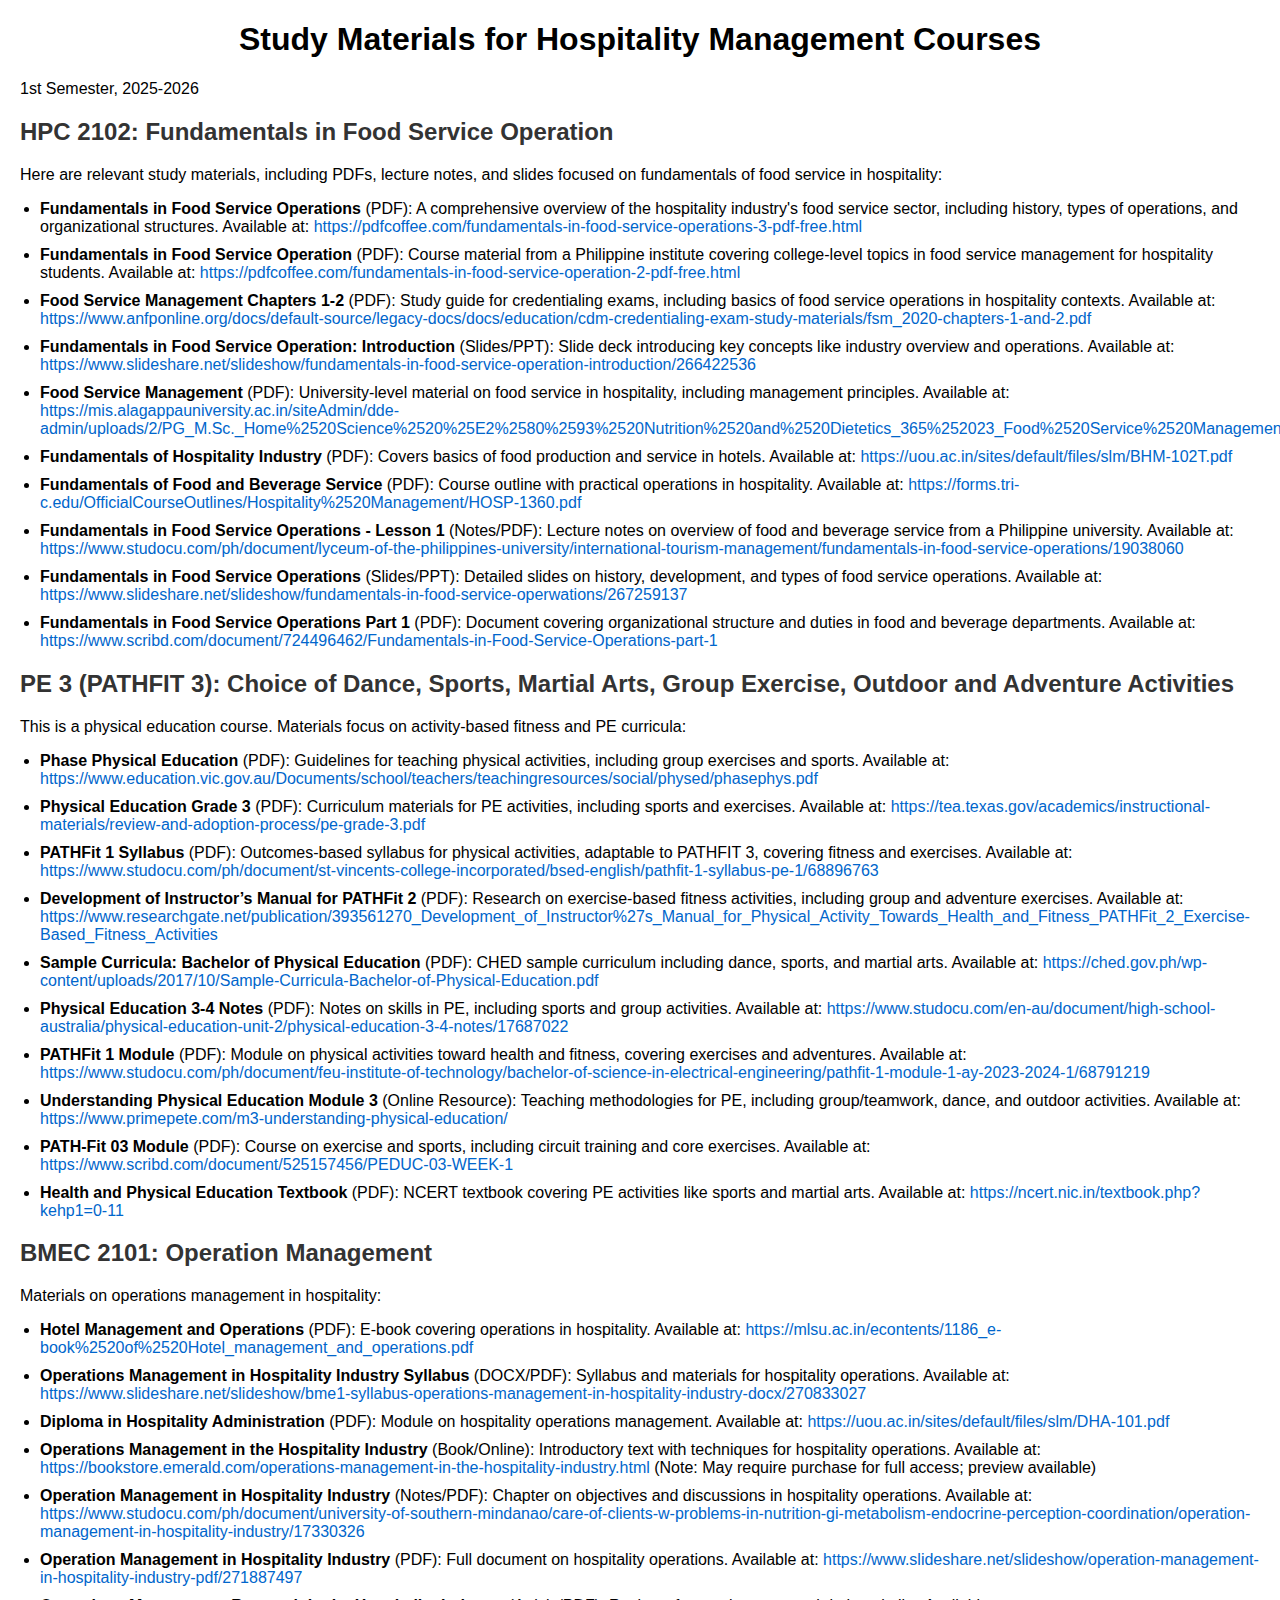
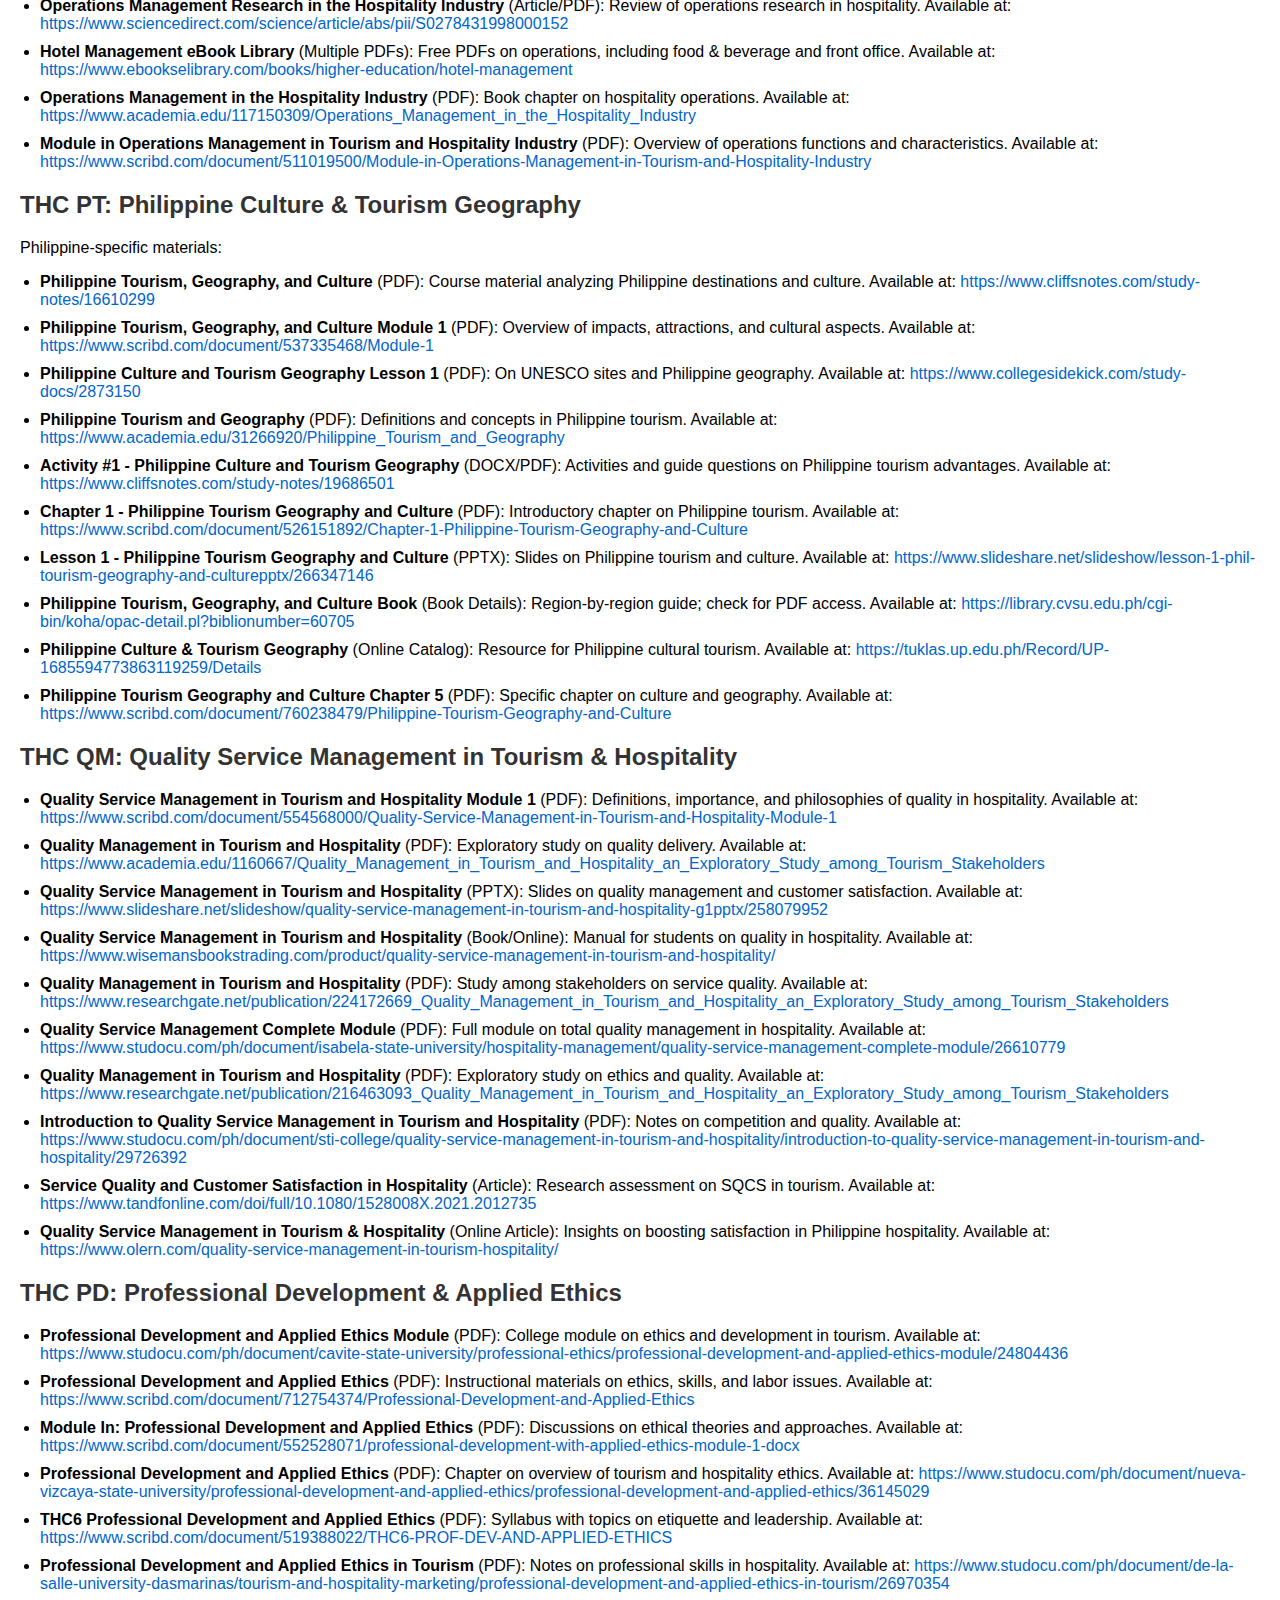
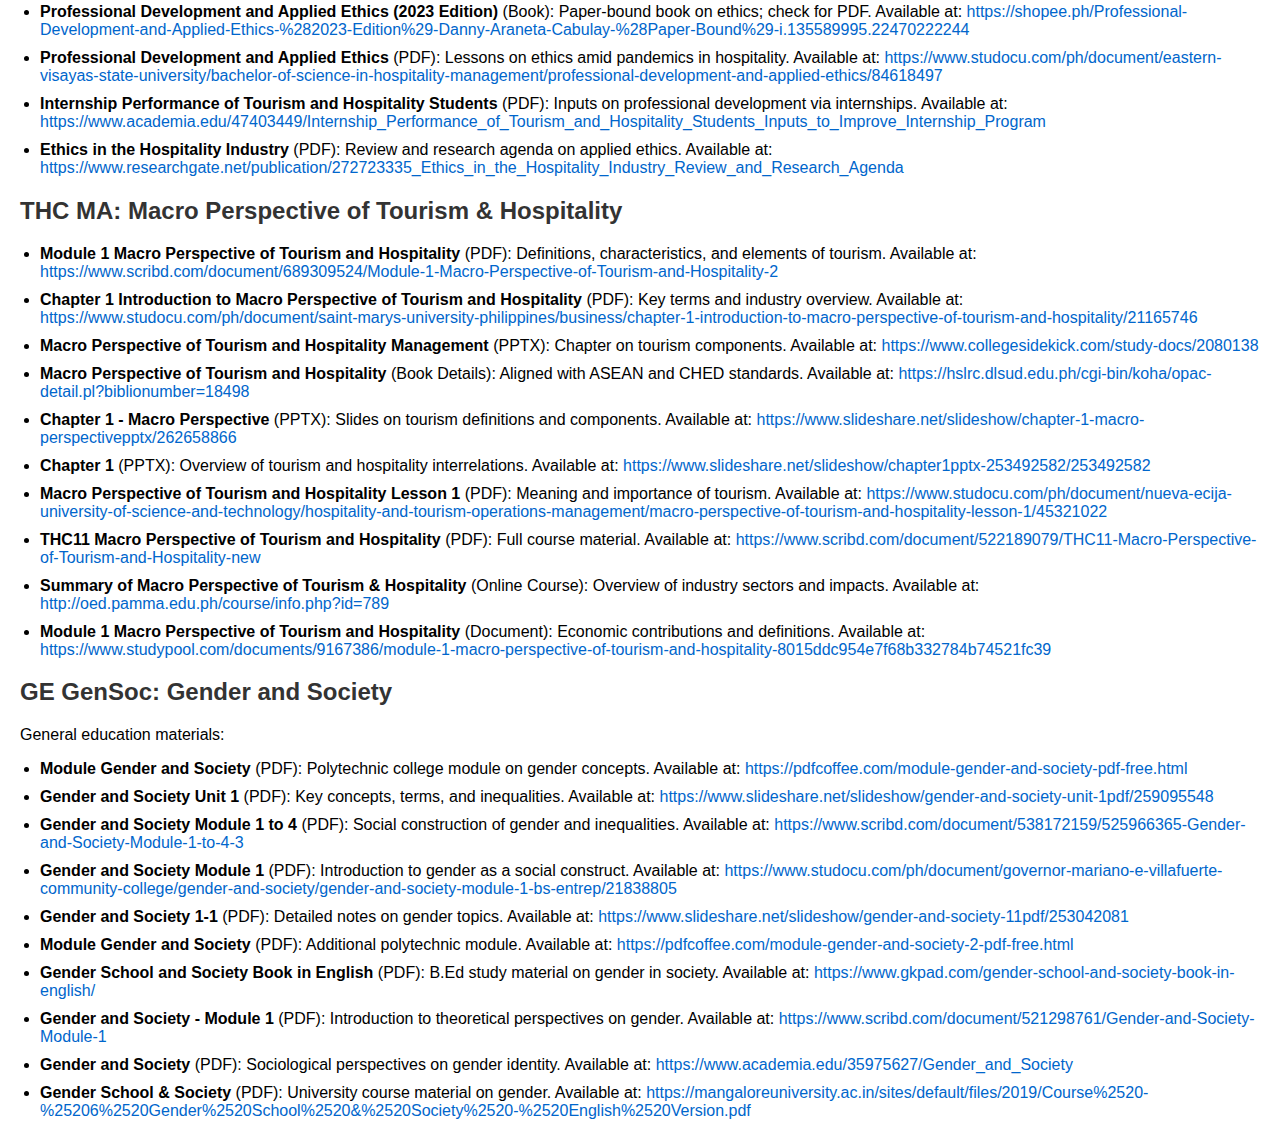
<file: pack1.html>
<!DOCTYPE html>
<html lang="en">
<head>
    <meta charset="UTF-8">
    <meta name="viewport" content="width=device-width, initial-scale=1.0">
    <title>Study Materials for Hospitality Management Courses - 1st Semester, 2025-2026</title>
    <style>
        body { font-family: Arial, sans-serif; margin: 20px; }
        h1 { text-align: center; }
        h2 { color: #333; }
        ul { list-style-type: disc; padding-left: 20px; }
        li { margin-bottom: 10px; }
        a { color: #0066cc; text-decoration: none; }
        a:hover { text-decoration: underline; }
    </style>
</head>
<body>
    <h1>Study Materials for Hospitality Management Courses</h1>
    <p>1st Semester, 2025-2026</p>

    <h2>HPC 2102: Fundamentals in Food Service Operation</h2>
    <p>Here are relevant study materials, including PDFs, lecture notes, and slides focused on fundamentals of food service in hospitality:</p>
    <ul>
        <li><strong>Fundamentals in Food Service Operations</strong> (PDF): A comprehensive overview of the hospitality industry's food service sector, including history, types of operations, and organizational structures. Available at: <a href="https://pdfcoffee.com/fundamentals-in-food-service-operations-3-pdf-free.html">https://pdfcoffee.com/fundamentals-in-food-service-operations-3-pdf-free.html</a></li>
        <li><strong>Fundamentals in Food Service Operation</strong> (PDF): Course material from a Philippine institute covering college-level topics in food service management for hospitality students. Available at: <a href="https://pdfcoffee.com/fundamentals-in-food-service-operation-2-pdf-free.html">https://pdfcoffee.com/fundamentals-in-food-service-operation-2-pdf-free.html</a></li>
        <li><strong>Food Service Management Chapters 1-2</strong> (PDF): Study guide for credentialing exams, including basics of food service operations in hospitality contexts. Available at: <a href="https://www.anfponline.org/docs/default-source/legacy-docs/docs/education/cdm-credentialing-exam-study-materials/fsm_2020-chapters-1-and-2.pdf">https://www.anfponline.org/docs/default-source/legacy-docs/docs/education/cdm-credentialing-exam-study-materials/fsm_2020-chapters-1-and-2.pdf</a></li>
        <li><strong>Fundamentals in Food Service Operation: Introduction</strong> (Slides/PPT): Slide deck introducing key concepts like industry overview and operations. Available at: <a href="https://www.slideshare.net/slideshow/fundamentals-in-food-service-operation-introduction/266422536">https://www.slideshare.net/slideshow/fundamentals-in-food-service-operation-introduction/266422536</a></li>
        <li><strong>Food Service Management</strong> (PDF): University-level material on food service in hospitality, including management principles. Available at: <a href="https://mis.alagappauniversity.ac.in/siteAdmin/dde-admin/uploads/2/PG_M.Sc._Home%2520Science%2520%25E2%2580%2593%2520Nutrition%2520and%2520Dietetics_365%252023_Food%2520Service%2520Management_English_5137.pdf">https://mis.alagappauniversity.ac.in/siteAdmin/dde-admin/uploads/2/PG_M.Sc._Home%2520Science%2520%25E2%2580%2593%2520Nutrition%2520and%2520Dietetics_365%252023_Food%2520Service%2520Management_English_5137.pdf</a></li>
        <li><strong>Fundamentals of Hospitality Industry</strong> (PDF): Covers basics of food production and service in hotels. Available at: <a href="https://uou.ac.in/sites/default/files/slm/BHM-102T.pdf">https://uou.ac.in/sites/default/files/slm/BHM-102T.pdf</a></li>
        <li><strong>Fundamentals of Food and Beverage Service</strong> (PDF): Course outline with practical operations in hospitality. Available at: <a href="https://forms.tri-c.edu/OfficialCourseOutlines/Hospitality%2520Management/HOSP-1360.pdf">https://forms.tri-c.edu/OfficialCourseOutlines/Hospitality%2520Management/HOSP-1360.pdf</a></li>
        <li><strong>Fundamentals in Food Service Operations - Lesson 1</strong> (Notes/PDF): Lecture notes on overview of food and beverage service from a Philippine university. Available at: <a href="https://www.studocu.com/ph/document/lyceum-of-the-philippines-university/international-tourism-management/fundamentals-in-food-service-operations/19038060">https://www.studocu.com/ph/document/lyceum-of-the-philippines-university/international-tourism-management/fundamentals-in-food-service-operations/19038060</a></li>
        <li><strong>Fundamentals in Food Service Operations</strong> (Slides/PPT): Detailed slides on history, development, and types of food service operations. Available at: <a href="https://www.slideshare.net/slideshow/fundamentals-in-food-service-operwations/267259137">https://www.slideshare.net/slideshow/fundamentals-in-food-service-operwations/267259137</a></li>
        <li><strong>Fundamentals in Food Service Operations Part 1</strong> (PDF): Document covering organizational structure and duties in food and beverage departments. Available at: <a href="https://www.scribd.com/document/724496462/Fundamentals-in-Food-Service-Operations-part-1">https://www.scribd.com/document/724496462/Fundamentals-in-Food-Service-Operations-part-1</a></li>
    </ul>

    <h2>PE 3 (PATHFIT 3): Choice of Dance, Sports, Martial Arts, Group Exercise, Outdoor and Adventure Activities</h2>
    <p>This is a physical education course. Materials focus on activity-based fitness and PE curricula:</p>
    <ul>
        <li><strong>Phase Physical Education</strong> (PDF): Guidelines for teaching physical activities, including group exercises and sports. Available at: <a href="https://www.education.vic.gov.au/Documents/school/teachers/teachingresources/social/physed/phasephys.pdf">https://www.education.vic.gov.au/Documents/school/teachers/teachingresources/social/physed/phasephys.pdf</a></li>
        <li><strong>Physical Education Grade 3</strong> (PDF): Curriculum materials for PE activities, including sports and exercises. Available at: <a href="https://tea.texas.gov/academics/instructional-materials/review-and-adoption-process/pe-grade-3.pdf">https://tea.texas.gov/academics/instructional-materials/review-and-adoption-process/pe-grade-3.pdf</a></li>
        <li><strong>PATHFit 1 Syllabus</strong> (PDF): Outcomes-based syllabus for physical activities, adaptable to PATHFIT 3, covering fitness and exercises. Available at: <a href="https://www.studocu.com/ph/document/st-vincents-college-incorporated/bsed-english/pathfit-1-syllabus-pe-1/68896763">https://www.studocu.com/ph/document/st-vincents-college-incorporated/bsed-english/pathfit-1-syllabus-pe-1/68896763</a></li>
        <li><strong>Development of Instructor’s Manual for PATHFit 2</strong> (PDF): Research on exercise-based fitness activities, including group and adventure exercises. Available at: <a href="https://www.researchgate.net/publication/393561270_Development_of_Instructor%27s_Manual_for_Physical_Activity_Towards_Health_and_Fitness_PATHFit_2_Exercise-Based_Fitness_Activities">https://www.researchgate.net/publication/393561270_Development_of_Instructor%27s_Manual_for_Physical_Activity_Towards_Health_and_Fitness_PATHFit_2_Exercise-Based_Fitness_Activities</a></li>
        <li><strong>Sample Curricula: Bachelor of Physical Education</strong> (PDF): CHED sample curriculum including dance, sports, and martial arts. Available at: <a href="https://ched.gov.ph/wp-content/uploads/2017/10/Sample-Curricula-Bachelor-of-Physical-Education.pdf">https://ched.gov.ph/wp-content/uploads/2017/10/Sample-Curricula-Bachelor-of-Physical-Education.pdf</a></li>
        <li><strong>Physical Education 3-4 Notes</strong> (PDF): Notes on skills in PE, including sports and group activities. Available at: <a href="https://www.studocu.com/en-au/document/high-school-australia/physical-education-unit-2/physical-education-3-4-notes/17687022">https://www.studocu.com/en-au/document/high-school-australia/physical-education-unit-2/physical-education-3-4-notes/17687022</a></li>
        <li><strong>PATHFit 1 Module</strong> (PDF): Module on physical activities toward health and fitness, covering exercises and adventures. Available at: <a href="https://www.studocu.com/ph/document/feu-institute-of-technology/bachelor-of-science-in-electrical-engineering/pathfit-1-module-1-ay-2023-2024-1/68791219">https://www.studocu.com/ph/document/feu-institute-of-technology/bachelor-of-science-in-electrical-engineering/pathfit-1-module-1-ay-2023-2024-1/68791219</a></li>
        <li><strong>Understanding Physical Education Module 3</strong> (Online Resource): Teaching methodologies for PE, including group/teamwork, dance, and outdoor activities. Available at: <a href="https://www.primepete.com/m3-understanding-physical-education/">https://www.primepete.com/m3-understanding-physical-education/</a></li>
        <li><strong>PATH-Fit 03 Module</strong> (PDF): Course on exercise and sports, including circuit training and core exercises. Available at: <a href="https://www.scribd.com/document/525157456/PEDUC-03-WEEK-1">https://www.scribd.com/document/525157456/PEDUC-03-WEEK-1</a></li>
        <li><strong>Health and Physical Education Textbook</strong> (PDF): NCERT textbook covering PE activities like sports and martial arts. Available at: <a href="https://ncert.nic.in/textbook.php?kehp1=0-11">https://ncert.nic.in/textbook.php?kehp1=0-11</a></li>
    </ul>

    <h2>BMEC 2101: Operation Management</h2>
    <p>Materials on operations management in hospitality:</p>
    <ul>
        <li><strong>Hotel Management and Operations</strong> (PDF): E-book covering operations in hospitality. Available at: <a href="https://mlsu.ac.in/econtents/1186_e-book%2520of%2520Hotel_management_and_operations.pdf">https://mlsu.ac.in/econtents/1186_e-book%2520of%2520Hotel_management_and_operations.pdf</a></li>
        <li><strong>Operations Management in Hospitality Industry Syllabus</strong> (DOCX/PDF): Syllabus and materials for hospitality operations. Available at: <a href="https://www.slideshare.net/slideshow/bme1-syllabus-operations-management-in-hospitality-industry-docx/270833027">https://www.slideshare.net/slideshow/bme1-syllabus-operations-management-in-hospitality-industry-docx/270833027</a></li>
        <li><strong>Diploma in Hospitality Administration</strong> (PDF): Module on hospitality operations management. Available at: <a href="https://uou.ac.in/sites/default/files/slm/DHA-101.pdf">https://uou.ac.in/sites/default/files/slm/DHA-101.pdf</a></li>
        <li><strong>Operations Management in the Hospitality Industry</strong> (Book/Online): Introductory text with techniques for hospitality operations. Available at: <a href="https://bookstore.emerald.com/operations-management-in-the-hospitality-industry.html">https://bookstore.emerald.com/operations-management-in-the-hospitality-industry.html</a> (Note: May require purchase for full access; preview available)</li>
        <li><strong>Operation Management in Hospitality Industry</strong> (Notes/PDF): Chapter on objectives and discussions in hospitality operations. Available at: <a href="https://www.studocu.com/ph/document/university-of-southern-mindanao/care-of-clients-w-problems-in-nutrition-gi-metabolism-endocrine-perception-coordination/operation-management-in-hospitality-industry/17330326">https://www.studocu.com/ph/document/university-of-southern-mindanao/care-of-clients-w-problems-in-nutrition-gi-metabolism-endocrine-perception-coordination/operation-management-in-hospitality-industry/17330326</a></li>
        <li><strong>Operation Management in Hospitality Industry</strong> (PDF): Full document on hospitality operations. Available at: <a href="https://www.slideshare.net/slideshow/operation-management-in-hospitality-industry-pdf/271887497">https://www.slideshare.net/slideshow/operation-management-in-hospitality-industry-pdf/271887497</a></li>
        <li><strong>Operations Management Research in the Hospitality Industry</strong> (Article/PDF): Review of operations research in hospitality. Available at: <a href="https://www.sciencedirect.com/science/article/abs/pii/S0278431998000152">https://www.sciencedirect.com/science/article/abs/pii/S0278431998000152</a></li>
        <li><strong>Hotel Management eBook Library</strong> (Multiple PDFs): Free PDFs on operations, including food & beverage and front office. Available at: <a href="https://www.ebookselibrary.com/books/higher-education/hotel-management">https://www.ebookselibrary.com/books/higher-education/hotel-management</a></li>
        <li><strong>Operations Management in the Hospitality Industry</strong> (PDF): Book chapter on hospitality operations. Available at: <a href="https://www.academia.edu/117150309/Operations_Management_in_the_Hospitality_Industry">https://www.academia.edu/117150309/Operations_Management_in_the_Hospitality_Industry</a></li>
        <li><strong>Module in Operations Management in Tourism and Hospitality Industry</strong> (PDF): Overview of operations functions and characteristics. Available at: <a href="https://www.scribd.com/document/511019500/Module-in-Operations-Management-in-Tourism-and-Hospitality-Industry">https://www.scribd.com/document/511019500/Module-in-Operations-Management-in-Tourism-and-Hospitality-Industry</a></li>
    </ul>

    <h2>THC PT: Philippine Culture & Tourism Geography</h2>
    <p>Philippine-specific materials:</p>
    <ul>
        <li><strong>Philippine Tourism, Geography, and Culture</strong> (PDF): Course material analyzing Philippine destinations and culture. Available at: <a href="https://www.cliffsnotes.com/study-notes/16610299">https://www.cliffsnotes.com/study-notes/16610299</a></li>
        <li><strong>Philippine Tourism, Geography, and Culture Module 1</strong> (PDF): Overview of impacts, attractions, and cultural aspects. Available at: <a href="https://www.scribd.com/document/537335468/Module-1">https://www.scribd.com/document/537335468/Module-1</a></li>
        <li><strong>Philippine Culture and Tourism Geography Lesson 1</strong> (PDF): On UNESCO sites and Philippine geography. Available at: <a href="https://www.collegesidekick.com/study-docs/2873150">https://www.collegesidekick.com/study-docs/2873150</a></li>
        <li><strong>Philippine Tourism and Geography</strong> (PDF): Definitions and concepts in Philippine tourism. Available at: <a href="https://www.academia.edu/31266920/Philippine_Tourism_and_Geography">https://www.academia.edu/31266920/Philippine_Tourism_and_Geography</a></li>
        <li><strong>Activity #1 - Philippine Culture and Tourism Geography</strong> (DOCX/PDF): Activities and guide questions on Philippine tourism advantages. Available at: <a href="https://www.cliffsnotes.com/study-notes/19686501">https://www.cliffsnotes.com/study-notes/19686501</a></li>
        <li><strong>Chapter 1 - Philippine Tourism Geography and Culture</strong> (PDF): Introductory chapter on Philippine tourism. Available at: <a href="https://www.scribd.com/document/526151892/Chapter-1-Philippine-Tourism-Geography-and-Culture">https://www.scribd.com/document/526151892/Chapter-1-Philippine-Tourism-Geography-and-Culture</a></li>
        <li><strong>Lesson 1 - Philippine Tourism Geography and Culture</strong> (PPTX): Slides on Philippine tourism and culture. Available at: <a href="https://www.slideshare.net/slideshow/lesson-1-phil-tourism-geography-and-culturepptx/266347146">https://www.slideshare.net/slideshow/lesson-1-phil-tourism-geography-and-culturepptx/266347146</a></li>
        <li><strong>Philippine Tourism, Geography, and Culture Book</strong> (Book Details): Region-by-region guide; check for PDF access. Available at: <a href="https://library.cvsu.edu.ph/cgi-bin/koha/opac-detail.pl?biblionumber=60705">https://library.cvsu.edu.ph/cgi-bin/koha/opac-detail.pl?biblionumber=60705</a></li>
        <li><strong>Philippine Culture & Tourism Geography</strong> (Online Catalog): Resource for Philippine cultural tourism. Available at: <a href="https://tuklas.up.edu.ph/Record/UP-1685594773863119259/Details">https://tuklas.up.edu.ph/Record/UP-1685594773863119259/Details</a></li>
        <li><strong>Philippine Tourism Geography and Culture Chapter 5</strong> (PDF): Specific chapter on culture and geography. Available at: <a href="https://www.scribd.com/document/760238479/Philippine-Tourism-Geography-and-Culture">https://www.scribd.com/document/760238479/Philippine-Tourism-Geography-and-Culture</a></li>
    </ul>

    <h2>THC QM: Quality Service Management in Tourism & Hospitality</h2>
    <ul>
        <li><strong>Quality Service Management in Tourism and Hospitality Module 1</strong> (PDF): Definitions, importance, and philosophies of quality in hospitality. Available at: <a href="https://www.scribd.com/document/554568000/Quality-Service-Management-in-Tourism-and-Hospitality-Module-1">https://www.scribd.com/document/554568000/Quality-Service-Management-in-Tourism-and-Hospitality-Module-1</a></li>
        <li><strong>Quality Management in Tourism and Hospitality</strong> (PDF): Exploratory study on quality delivery. Available at: <a href="https://www.academia.edu/1160667/Quality_Management_in_Tourism_and_Hospitality_an_Exploratory_Study_among_Tourism_Stakeholders">https://www.academia.edu/1160667/Quality_Management_in_Tourism_and_Hospitality_an_Exploratory_Study_among_Tourism_Stakeholders</a></li>
        <li><strong>Quality Service Management in Tourism and Hospitality</strong> (PPTX): Slides on quality management and customer satisfaction. Available at: <a href="https://www.slideshare.net/slideshow/quality-service-management-in-tourism-and-hospitality-g1pptx/258079952">https://www.slideshare.net/slideshow/quality-service-management-in-tourism-and-hospitality-g1pptx/258079952</a></li>
        <li><strong>Quality Service Management in Tourism and Hospitality</strong> (Book/Online): Manual for students on quality in hospitality. Available at: <a href="https://www.wisemansbookstrading.com/product/quality-service-management-in-tourism-and-hospitality/">https://www.wisemansbookstrading.com/product/quality-service-management-in-tourism-and-hospitality/</a></li>
        <li><strong>Quality Management in Tourism and Hospitality</strong> (PDF): Study among stakeholders on service quality. Available at: <a href="https://www.researchgate.net/publication/224172669_Quality_Management_in_Tourism_and_Hospitality_an_Exploratory_Study_among_Tourism_Stakeholders">https://www.researchgate.net/publication/224172669_Quality_Management_in_Tourism_and_Hospitality_an_Exploratory_Study_among_Tourism_Stakeholders</a></li>
        <li><strong>Quality Service Management Complete Module</strong> (PDF): Full module on total quality management in hospitality. Available at: <a href="https://www.studocu.com/ph/document/isabela-state-university/hospitality-management/quality-service-management-complete-module/26610779">https://www.studocu.com/ph/document/isabela-state-university/hospitality-management/quality-service-management-complete-module/26610779</a></li>
        <li><strong>Quality Management in Tourism and Hospitality</strong> (PDF): Exploratory study on ethics and quality. Available at: <a href="https://www.researchgate.net/publication/216463093_Quality_Management_in_Tourism_and_Hospitality_an_Exploratory_Study_among_Tourism_Stakeholders">https://www.researchgate.net/publication/216463093_Quality_Management_in_Tourism_and_Hospitality_an_Exploratory_Study_among_Tourism_Stakeholders</a></li>
        <li><strong>Introduction to Quality Service Management in Tourism and Hospitality</strong> (PDF): Notes on competition and quality. Available at: <a href="https://www.studocu.com/ph/document/sti-college/quality-service-management-in-tourism-and-hospitality/introduction-to-quality-service-management-in-tourism-and-hospitality/29726392">https://www.studocu.com/ph/document/sti-college/quality-service-management-in-tourism-and-hospitality/introduction-to-quality-service-management-in-tourism-and-hospitality/29726392</a></li>
        <li><strong>Service Quality and Customer Satisfaction in Hospitality</strong> (Article): Research assessment on SQCS in tourism. Available at: <a href="https://www.tandfonline.com/doi/full/10.1080/1528008X.2021.2012735">https://www.tandfonline.com/doi/full/10.1080/1528008X.2021.2012735</a></li>
        <li><strong>Quality Service Management in Tourism & Hospitality</strong> (Online Article): Insights on boosting satisfaction in Philippine hospitality. Available at: <a href="https://www.olern.com/quality-service-management-in-tourism-hospitality/">https://www.olern.com/quality-service-management-in-tourism-hospitality/</a></li>
    </ul>

    <h2>THC PD: Professional Development & Applied Ethics</h2>
    <ul>
        <li><strong>Professional Development and Applied Ethics Module</strong> (PDF): College module on ethics and development in tourism. Available at: <a href="https://www.studocu.com/ph/document/cavite-state-university/professional-ethics/professional-development-and-applied-ethics-module/24804436">https://www.studocu.com/ph/document/cavite-state-university/professional-ethics/professional-development-and-applied-ethics-module/24804436</a></li>
        <li><strong>Professional Development and Applied Ethics</strong> (PDF): Instructional materials on ethics, skills, and labor issues. Available at: <a href="https://www.scribd.com/document/712754374/Professional-Development-and-Applied-Ethics">https://www.scribd.com/document/712754374/Professional-Development-and-Applied-Ethics</a></li>
        <li><strong>Module In: Professional Development and Applied Ethics</strong> (PDF): Discussions on ethical theories and approaches. Available at: <a href="https://www.scribd.com/document/552528071/professional-development-with-applied-ethics-module-1-docx">https://www.scribd.com/document/552528071/professional-development-with-applied-ethics-module-1-docx</a></li>
        <li><strong>Professional Development and Applied Ethics</strong> (PDF): Chapter on overview of tourism and hospitality ethics. Available at: <a href="https://www.studocu.com/ph/document/nueva-vizcaya-state-university/professional-development-and-applied-ethics/professional-development-and-applied-ethics/36145029">https://www.studocu.com/ph/document/nueva-vizcaya-state-university/professional-development-and-applied-ethics/professional-development-and-applied-ethics/36145029</a></li>
        <li><strong>THC6 Professional Development and Applied Ethics</strong> (PDF): Syllabus with topics on etiquette and leadership. Available at: <a href="https://www.scribd.com/document/519388022/THC6-PROF-DEV-AND-APPLIED-ETHICS">https://www.scribd.com/document/519388022/THC6-PROF-DEV-AND-APPLIED-ETHICS</a></li>
        <li><strong>Professional Development and Applied Ethics in Tourism</strong> (PDF): Notes on professional skills in hospitality. Available at: <a href="https://www.studocu.com/ph/document/de-la-salle-university-dasmarinas/tourism-and-hospitality-marketing/professional-development-and-applied-ethics-in-tourism/26970354">https://www.studocu.com/ph/document/de-la-salle-university-dasmarinas/tourism-and-hospitality-marketing/professional-development-and-applied-ethics-in-tourism/26970354</a></li>
        <li><strong>Professional Development and Applied Ethics (2023 Edition)</strong> (Book): Paper-bound book on ethics; check for PDF. Available at: <a href="https://shopee.ph/Professional-Development-and-Applied-Ethics-%282023-Edition%29-Danny-Araneta-Cabulay-%28Paper-Bound%29-i.135589995.22470222244">https://shopee.ph/Professional-Development-and-Applied-Ethics-%282023-Edition%29-Danny-Araneta-Cabulay-%28Paper-Bound%29-i.135589995.22470222244</a></li>
        <li><strong>Professional Development and Applied Ethics</strong> (PDF): Lessons on ethics amid pandemics in hospitality. Available at: <a href="https://www.studocu.com/ph/document/eastern-visayas-state-university/bachelor-of-science-in-hospitality-management/professional-development-and-applied-ethics/84618497">https://www.studocu.com/ph/document/eastern-visayas-state-university/bachelor-of-science-in-hospitality-management/professional-development-and-applied-ethics/84618497</a></li>
        <li><strong>Internship Performance of Tourism and Hospitality Students</strong> (PDF): Inputs on professional development via internships. Available at: <a href="https://www.academia.edu/47403449/Internship_Performance_of_Tourism_and_Hospitality_Students_Inputs_to_Improve_Internship_Program">https://www.academia.edu/47403449/Internship_Performance_of_Tourism_and_Hospitality_Students_Inputs_to_Improve_Internship_Program</a></li>
        <li><strong>Ethics in the Hospitality Industry</strong> (PDF): Review and research agenda on applied ethics. Available at: <a href="https://www.researchgate.net/publication/272723335_Ethics_in_the_Hospitality_Industry_Review_and_Research_Agenda">https://www.researchgate.net/publication/272723335_Ethics_in_the_Hospitality_Industry_Review_and_Research_Agenda</a></li>
    </ul>

    <h2>THC MA: Macro Perspective of Tourism & Hospitality</h2>
    <ul>
        <li><strong>Module 1 Macro Perspective of Tourism and Hospitality</strong> (PDF): Definitions, characteristics, and elements of tourism. Available at: <a href="https://www.scribd.com/document/689309524/Module-1-Macro-Perspective-of-Tourism-and-Hospitality-2">https://www.scribd.com/document/689309524/Module-1-Macro-Perspective-of-Tourism-and-Hospitality-2</a></li>
        <li><strong>Chapter 1 Introduction to Macro Perspective of Tourism and Hospitality</strong> (PDF): Key terms and industry overview. Available at: <a href="https://www.studocu.com/ph/document/saint-marys-university-philippines/business/chapter-1-introduction-to-macro-perspective-of-tourism-and-hospitality/21165746">https://www.studocu.com/ph/document/saint-marys-university-philippines/business/chapter-1-introduction-to-macro-perspective-of-tourism-and-hospitality/21165746</a></li>
        <li><strong>Macro Perspective of Tourism and Hospitality Management</strong> (PPTX): Chapter on tourism components. Available at: <a href="https://www.collegesidekick.com/study-docs/2080138">https://www.collegesidekick.com/study-docs/2080138</a></li>
        <li><strong>Macro Perspective of Tourism and Hospitality</strong> (Book Details): Aligned with ASEAN and CHED standards. Available at: <a href="https://hslrc.dlsud.edu.ph/cgi-bin/koha/opac-detail.pl?biblionumber=18498">https://hslrc.dlsud.edu.ph/cgi-bin/koha/opac-detail.pl?biblionumber=18498</a></li>
        <li><strong>Chapter 1 - Macro Perspective</strong> (PPTX): Slides on tourism definitions and components. Available at: <a href="https://www.slideshare.net/slideshow/chapter-1-macro-perspectivepptx/262658866">https://www.slideshare.net/slideshow/chapter-1-macro-perspectivepptx/262658866</a></li>
        <li><strong>Chapter 1</strong> (PPTX): Overview of tourism and hospitality interrelations. Available at: <a href="https://www.slideshare.net/slideshow/chapter1pptx-253492582/253492582">https://www.slideshare.net/slideshow/chapter1pptx-253492582/253492582</a></li>
        <li><strong>Macro Perspective of Tourism and Hospitality Lesson 1</strong> (PDF): Meaning and importance of tourism. Available at: <a href="https://www.studocu.com/ph/document/nueva-ecija-university-of-science-and-technology/hospitality-and-tourism-operations-management/macro-perspective-of-tourism-and-hospitality-lesson-1/45321022">https://www.studocu.com/ph/document/nueva-ecija-university-of-science-and-technology/hospitality-and-tourism-operations-management/macro-perspective-of-tourism-and-hospitality-lesson-1/45321022</a></li>
        <li><strong>THC11 Macro Perspective of Tourism and Hospitality</strong> (PDF): Full course material. Available at: <a href="https://www.scribd.com/document/522189079/THC11-Macro-Perspective-of-Tourism-and-Hospitality-new">https://www.scribd.com/document/522189079/THC11-Macro-Perspective-of-Tourism-and-Hospitality-new</a></li>
        <li><strong>Summary of Macro Perspective of Tourism & Hospitality</strong> (Online Course): Overview of industry sectors and impacts. Available at: <a href="http://oed.pamma.edu.ph/course/info.php?id=789">http://oed.pamma.edu.ph/course/info.php?id=789</a></li>
        <li><strong>Module 1 Macro Perspective of Tourism and Hospitality</strong> (Document): Economic contributions and definitions. Available at: <a href="https://www.studypool.com/documents/9167386/module-1-macro-perspective-of-tourism-and-hospitality-8015ddc954e7f68b332784b74521fc39">https://www.studypool.com/documents/9167386/module-1-macro-perspective-of-tourism-and-hospitality-8015ddc954e7f68b332784b74521fc39</a></li>
    </ul>

    <h2>GE GenSoc: Gender and Society</h2>
    <p>General education materials:</p>
    <ul>
        <li><strong>Module Gender and Society</strong> (PDF): Polytechnic college module on gender concepts. Available at: <a href="https://pdfcoffee.com/module-gender-and-society-pdf-free.html">https://pdfcoffee.com/module-gender-and-society-pdf-free.html</a></li>
        <li><strong>Gender and Society Unit 1</strong> (PDF): Key concepts, terms, and inequalities. Available at: <a href="https://www.slideshare.net/slideshow/gender-and-society-unit-1pdf/259095548">https://www.slideshare.net/slideshow/gender-and-society-unit-1pdf/259095548</a></li>
        <li><strong>Gender and Society Module 1 to 4</strong> (PDF): Social construction of gender and inequalities. Available at: <a href="https://www.scribd.com/document/538172159/525966365-Gender-and-Society-Module-1-to-4-3">https://www.scribd.com/document/538172159/525966365-Gender-and-Society-Module-1-to-4-3</a></li>
        <li><strong>Gender and Society Module 1</strong> (PDF): Introduction to gender as a social construct. Available at: <a href="https://www.studocu.com/ph/document/governor-mariano-e-villafuerte-community-college/gender-and-society/gender-and-society-module-1-bs-entrep/21838805">https://www.studocu.com/ph/document/governor-mariano-e-villafuerte-community-college/gender-and-society/gender-and-society-module-1-bs-entrep/21838805</a></li>
        <li><strong>Gender and Society 1-1</strong> (PDF): Detailed notes on gender topics. Available at: <a href="https://www.slideshare.net/slideshow/gender-and-society-11pdf/253042081">https://www.slideshare.net/slideshow/gender-and-society-11pdf/253042081</a></li>
        <li><strong>Module Gender and Society</strong> (PDF): Additional polytechnic module. Available at: <a href="https://pdfcoffee.com/module-gender-and-society-2-pdf-free.html">https://pdfcoffee.com/module-gender-and-society-2-pdf-free.html</a></li>
        <li><strong>Gender School and Society Book in English</strong> (PDF): B.Ed study material on gender in society. Available at: <a href="https://www.gkpad.com/gender-school-and-society-book-in-english/">https://www.gkpad.com/gender-school-and-society-book-in-english/</a></li>
        <li><strong>Gender and Society - Module 1</strong> (PDF): Introduction to theoretical perspectives on gender. Available at: <a href="https://www.scribd.com/document/521298761/Gender-and-Society-Module-1">https://www.scribd.com/document/521298761/Gender-and-Society-Module-1</a></li>
        <li><strong>Gender and Society</strong> (PDF): Sociological perspectives on gender identity. Available at: <a href="https://www.academia.edu/35975627/Gender_and_Society">https://www.academia.edu/35975627/Gender_and_Society</a></li>
        <li><strong>Gender School & Society</strong> (PDF): University course material on gender. Available at: <a href="https://mangaloreuniversity.ac.in/sites/default/files/2019/Course%2520-%25206%2520Gender%2520School%2520&%2520Society%2520-%2520English%2520Version.pdf">https://mangaloreuniversity.ac.in/sites/default/files/2019/Course%2520-%25206%2520Gender%2520School%2520&%2520Society%2520-%2520English%2520Version.pdf</a></li>
    </ul>

</body>
</html>
</file>
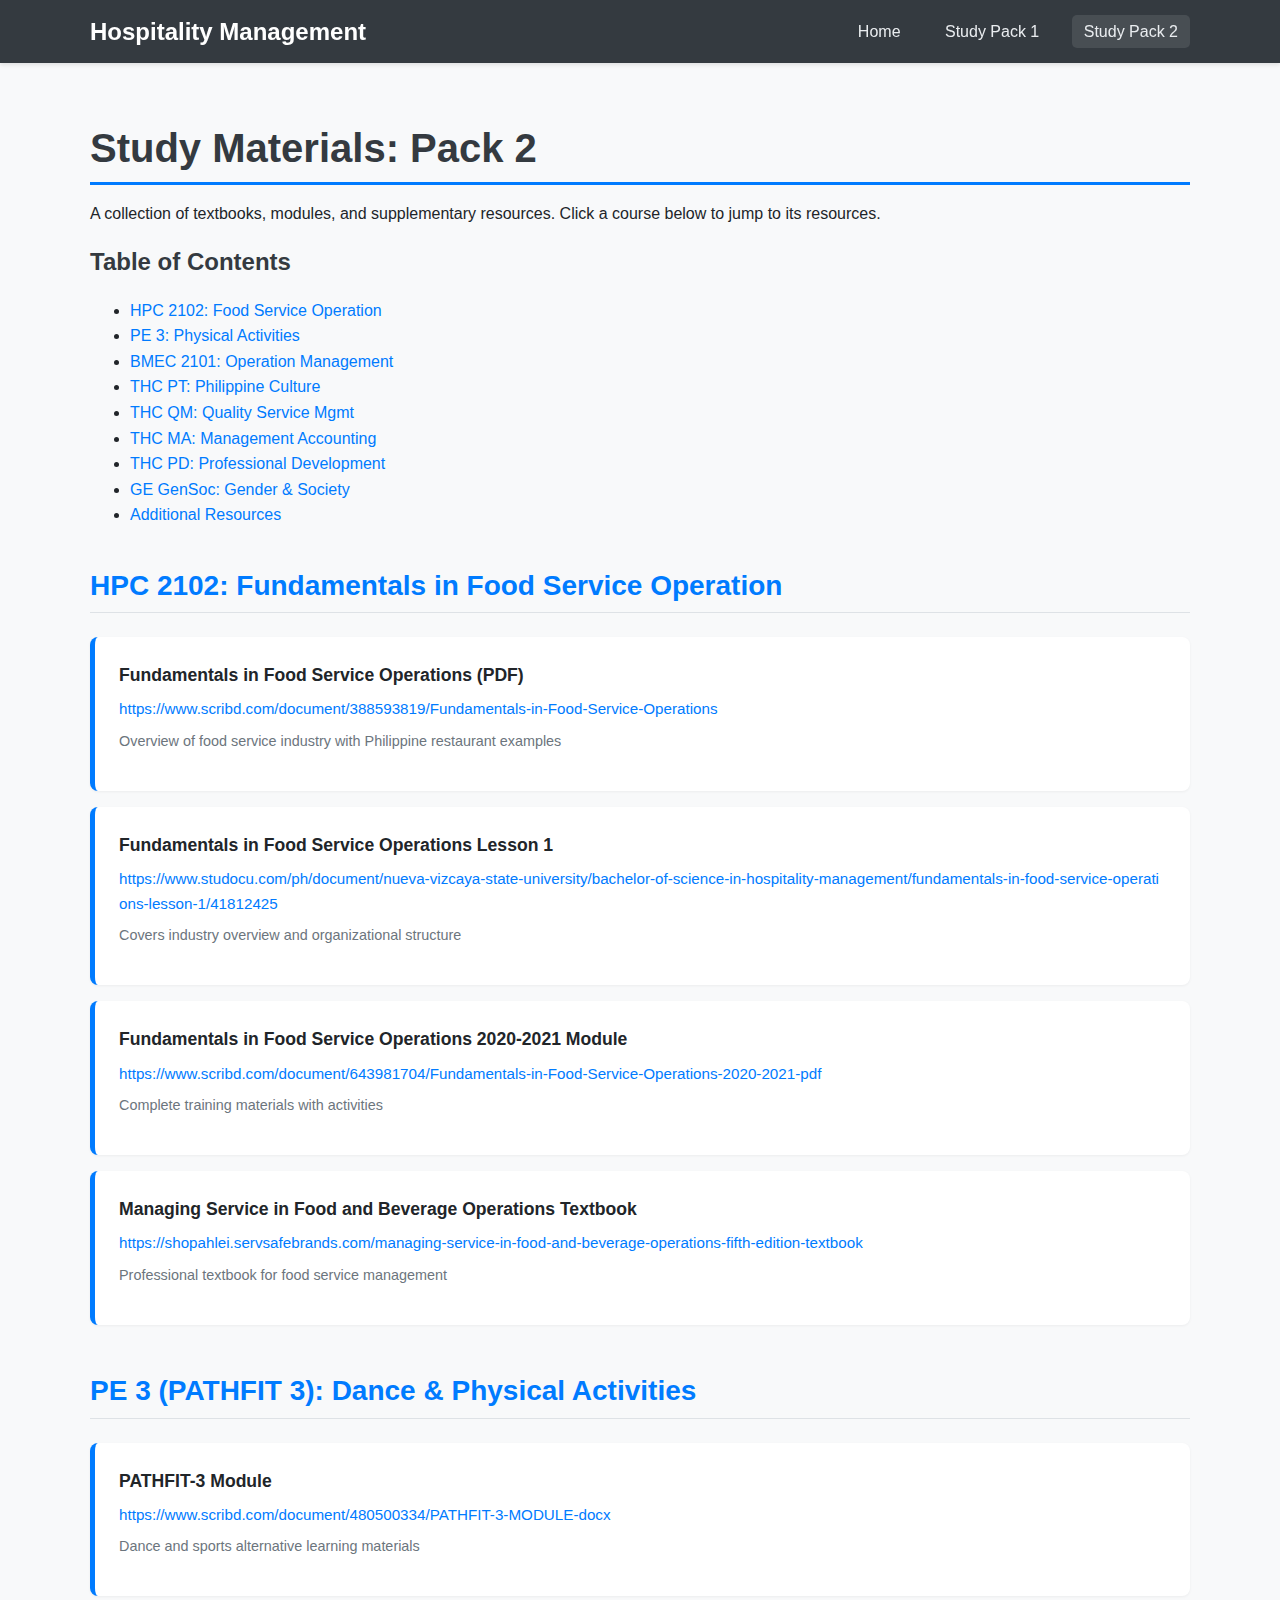
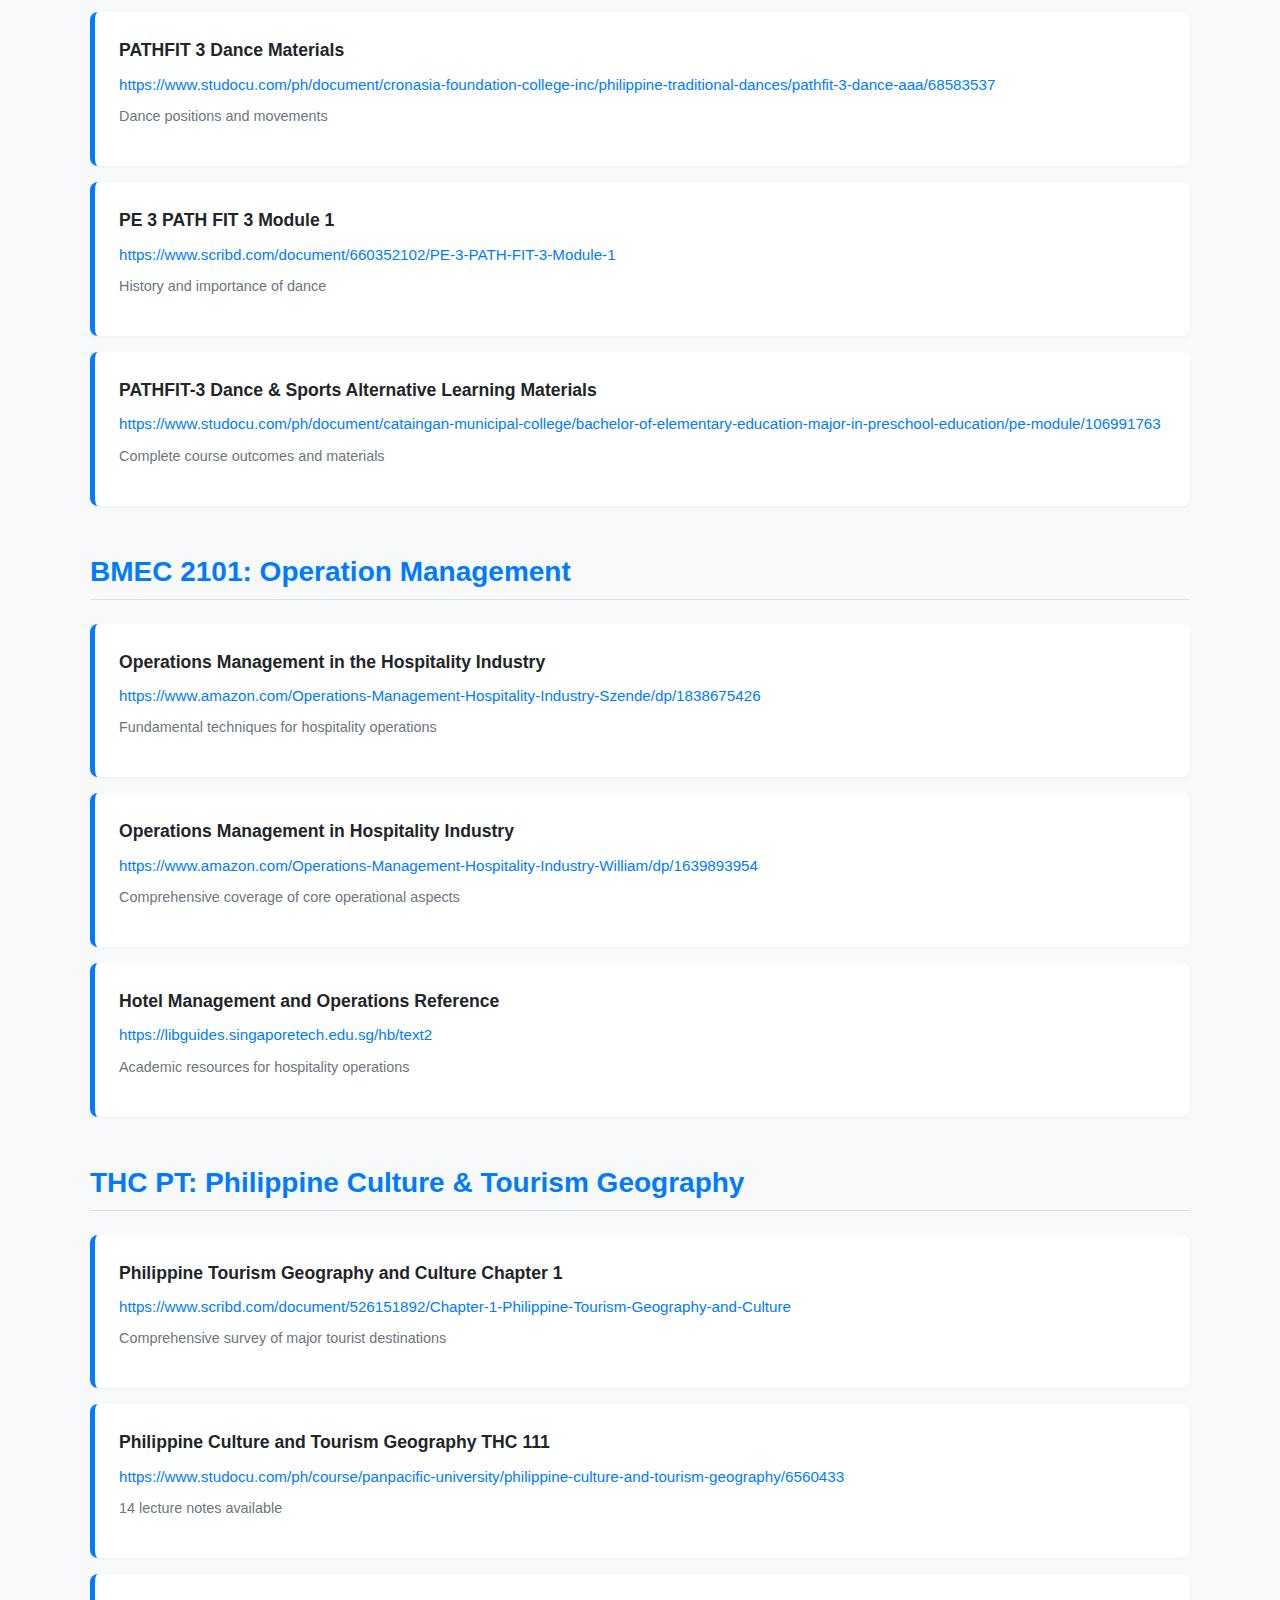
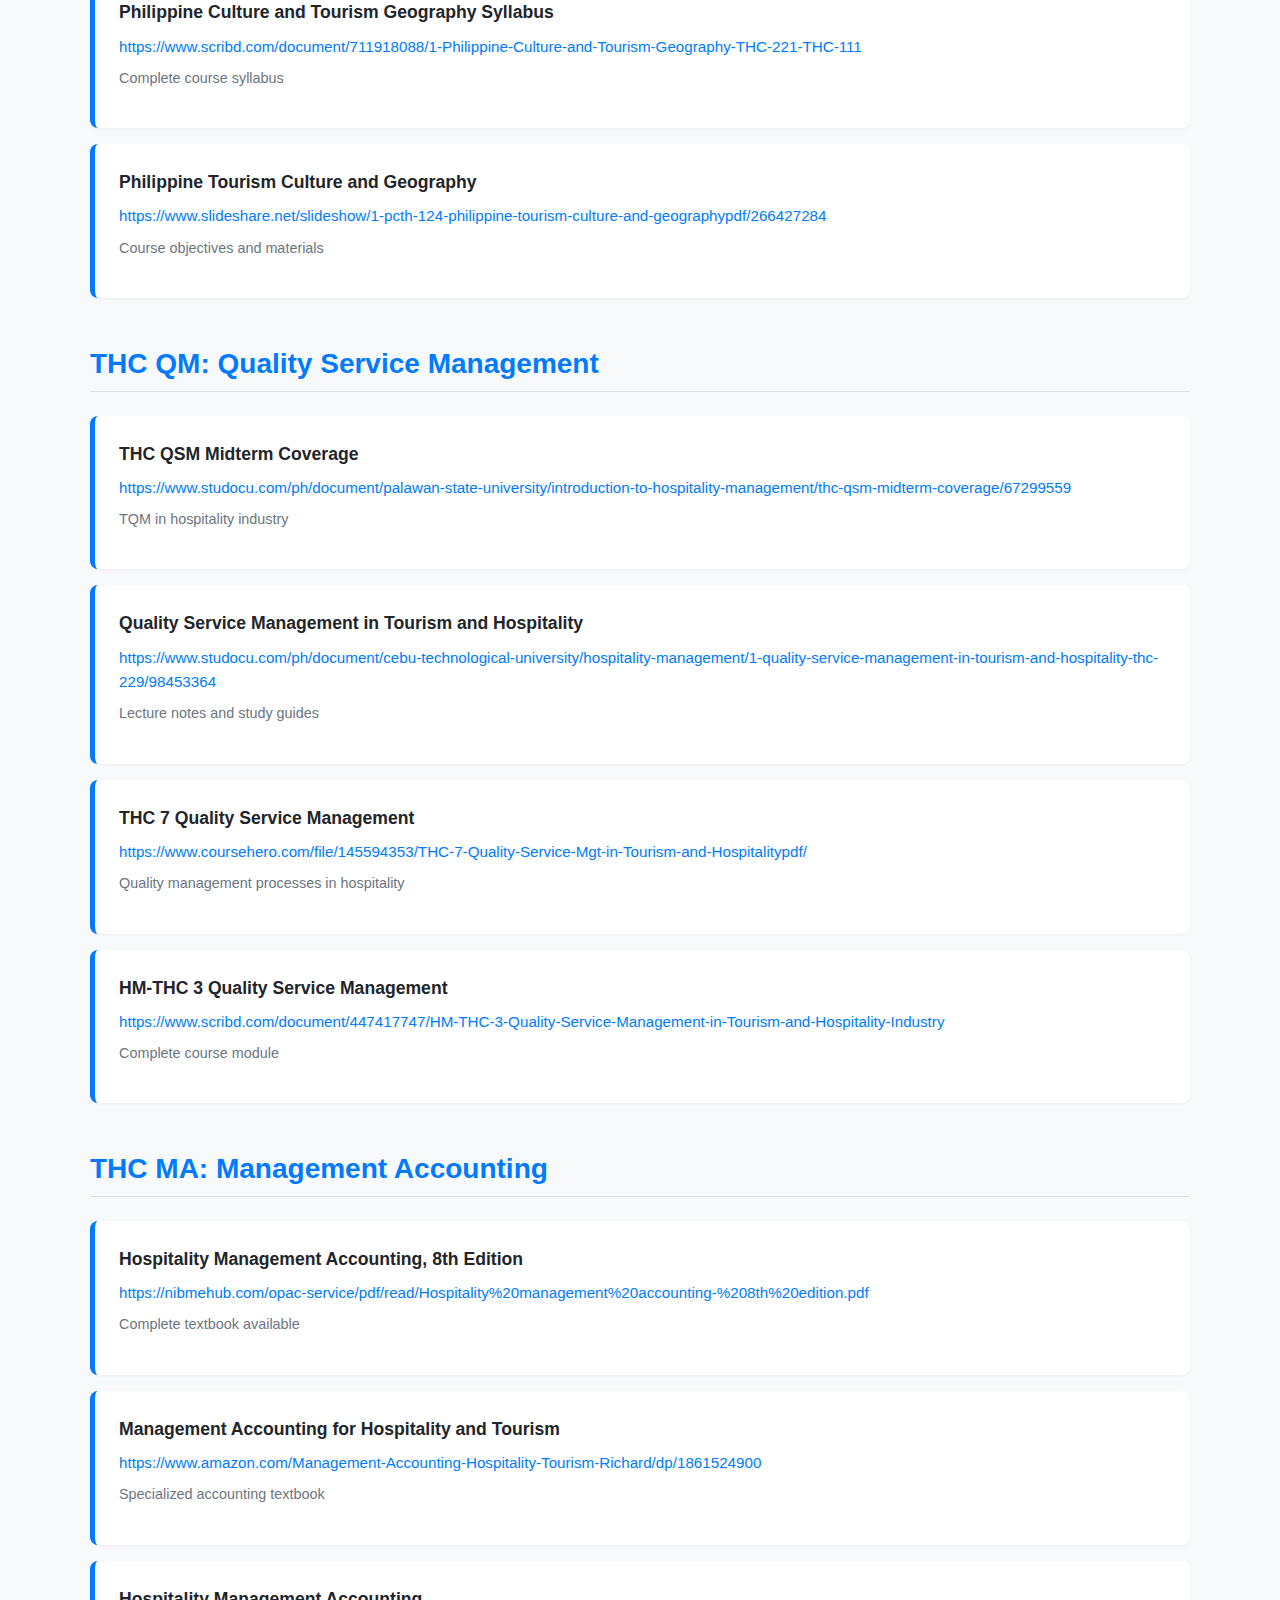
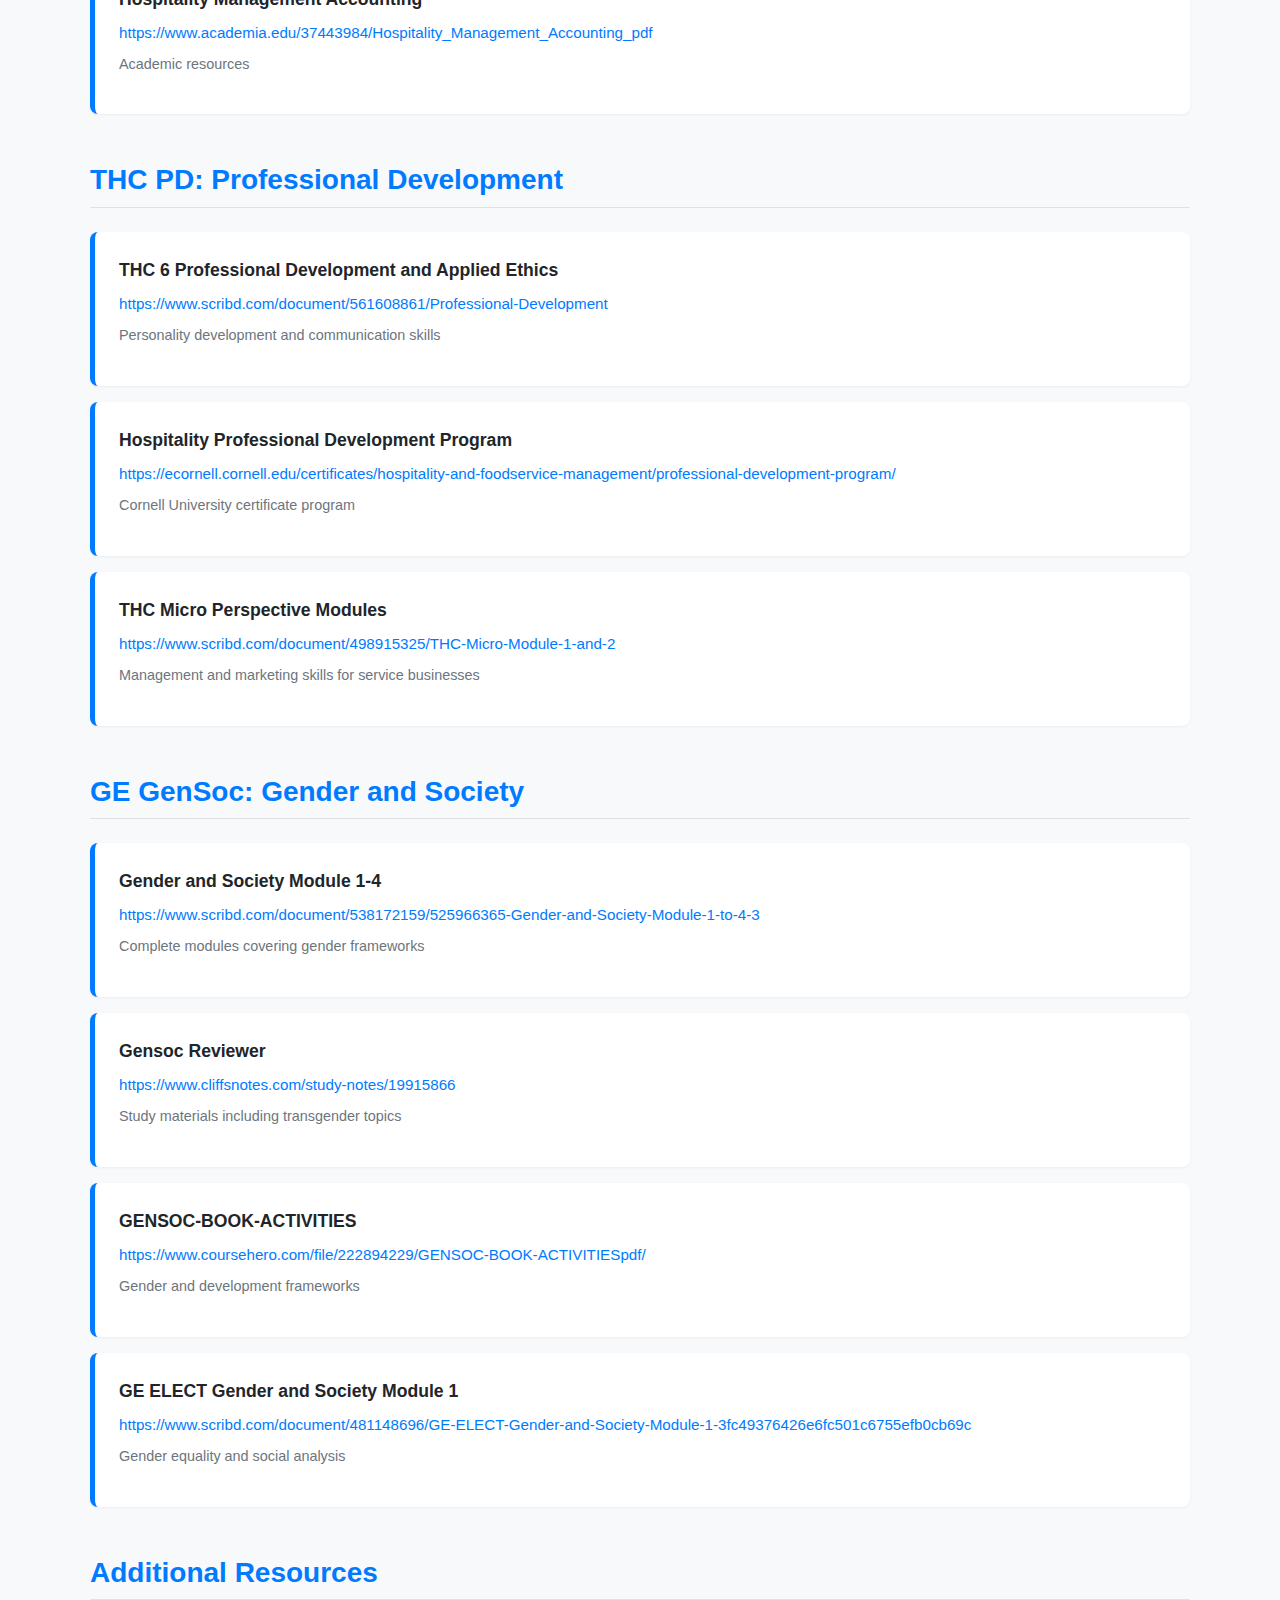
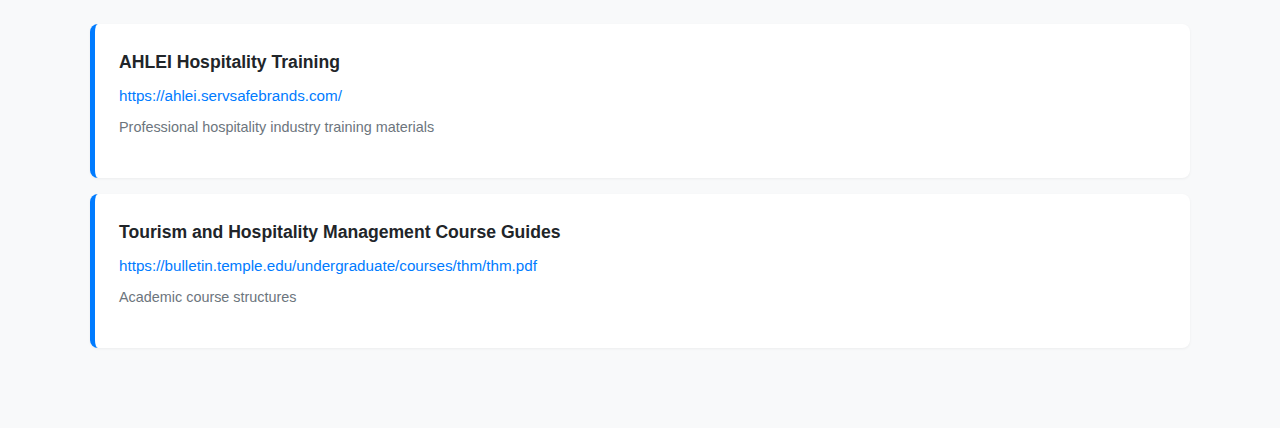
<file: pack2.html>
<!DOCTYPE html>
<html lang="en">
<head>
    <meta charset="UTF-8">
    <meta name="viewport" content="width=device-width, initial-scale=1.0">
    <title>Study Material Pack 2 - Hospitality Management</title>
    <link rel="stylesheet" href="style.css">
</head>
<body>

    <header class="site-header">
        <div class="container">
            <h1><a href="index.html">Hospitality Management</a></h1>
            <nav class="main-nav">
                <a href="index.html">Home</a>
                <a href="pack1.html">Study Pack 1</a>
                <a href="pack2.html" class="active">Study Pack 2</a>
            </nav>
        </div>
    </header>

    <main class="container">
        <h1 class="page-title">Study Materials: Pack 2</h1>
        <p>A collection of textbooks, modules, and supplementary resources. Click a course below to jump to its resources.</p>

        <div class="toc">
            <h2>Table of Contents</h2>
            <ul>
                <li><a href="#hpc2102">HPC 2102: Food Service Operation</a></li>
                <li><a href="#pe3">PE 3: Physical Activities</a></li>
                <li><a href="#bmec2101">BMEC 2101: Operation Management</a></li>
                <li><a href="#thcpt">THC PT: Philippine Culture</a></li>
                <li><a href="#thcqm">THC QM: Quality Service Mgmt</a></li>
                <li><a href="#thcma">THC MA: Management Accounting</a></li>
                <li><a href="#thcpd">THC PD: Professional Development</a></li>
                <li><a href="#gegensoc">GE GenSoc: Gender & Society</a></li>
                <li><a href="#additional">Additional Resources</a></li>
            </ul>
        </div>

        <section id="hpc2102" class="course-section">
            <h2 class="section-title">HPC 2102: Fundamentals in Food Service Operation</h2>
            <div class="resource-card">
                <p class="title">Fundamentals in Food Service Operations (PDF)</p>
                <a href="https://www.scribd.com/document/388593819/Fundamentals-in-Food-Service-Operations" class="link" target="_blank">https://www.scribd.com/document/388593819/Fundamentals-in-Food-Service-Operations</a>
                <p class="description">Overview of food service industry with Philippine restaurant examples</p>
            </div>
            <div class="resource-card">
                <p class="title">Fundamentals in Food Service Operations Lesson 1</p>
                <a href="https://www.studocu.com/ph/document/nueva-vizcaya-state-university/bachelor-of-science-in-hospitality-management/fundamentals-in-food-service-operations-lesson-1/41812425" class="link" target="_blank">https://www.studocu.com/ph/document/nueva-vizcaya-state-university/bachelor-of-science-in-hospitality-management/fundamentals-in-food-service-operations-lesson-1/41812425</a>
                <p class="description">Covers industry overview and organizational structure</p>
            </div>
            <div class="resource-card">
                <p class="title">Fundamentals in Food Service Operations 2020-2021 Module</p>
                <a href="https://www.scribd.com/document/643981704/Fundamentals-in-Food-Service-Operations-2020-2021-pdf" class="link" target="_blank">https://www.scribd.com/document/643981704/Fundamentals-in-Food-Service-Operations-2020-2021-pdf</a>
                <p class="description">Complete training materials with activities</p>
            </div>
            <div class="resource-card">
                <p class="title">Managing Service in Food and Beverage Operations Textbook</p>
                <a href="https://shopahlei.servsafebrands.com/managing-service-in-food-and-beverage-operations-fifth-edition-textbook" class="link" target="_blank">https://shopahlei.servsafebrands.com/managing-service-in-food-and-beverage-operations-fifth-edition-textbook</a>
                <p class="description">Professional textbook for food service management</p>
            </div>
        </section>

        <section id="pe3" class="course-section">
            <h2 class="section-title">PE 3 (PATHFIT 3): Dance & Physical Activities</h2>
            <div class="resource-card">
                <p class="title">PATHFIT-3 Module</p>
                <a href="https://www.scribd.com/document/480500334/PATHFIT-3-MODULE-docx" class="link" target="_blank">https://www.scribd.com/document/480500334/PATHFIT-3-MODULE-docx</a>
                <p class="description">Dance and sports alternative learning materials</p>
            </div>
            <div class="resource-card">
                <p class="title">PATHFIT 3 Dance Materials</p>
                <a href="https://www.studocu.com/ph/document/cronasia-foundation-college-inc/philippine-traditional-dances/pathfit-3-dance-aaa/68583537" class="link" target="_blank">https://www.studocu.com/ph/document/cronasia-foundation-college-inc/philippine-traditional-dances/pathfit-3-dance-aaa/68583537</a>
                <p class="description">Dance positions and movements</p>
            </div>
            <div class="resource-card">
                <p class="title">PE 3 PATH FIT 3 Module 1</p>
                <a href="https://www.scribd.com/document/660352102/PE-3-PATH-FIT-3-Module-1" class="link" target="_blank">https://www.scribd.com/document/660352102/PE-3-PATH-FIT-3-Module-1</a>
                <p class="description">History and importance of dance</p>
            </div>
            <div class="resource-card">
                <p class="title">PATHFIT-3 Dance & Sports Alternative Learning Materials</p>
                <a href="https://www.studocu.com/ph/document/cataingan-municipal-college/bachelor-of-elementary-education-major-in-preschool-education/pe-module/106991763" class="link" target="_blank">https://www.studocu.com/ph/document/cataingan-municipal-college/bachelor-of-elementary-education-major-in-preschool-education/pe-module/106991763</a>
                <p class="description">Complete course outcomes and materials</p>
            </div>
        </section>

        <section id="bmec2101" class="course-section">
            <h2 class="section-title">BMEC 2101: Operation Management</h2>
             <div class="resource-card">
                <p class="title">Operations Management in the Hospitality Industry</p>
                <a href="https://www.amazon.com/Operations-Management-Hospitality-Industry-Szende/dp/1838675426" class="link" target="_blank">https://www.amazon.com/Operations-Management-Hospitality-Industry-Szende/dp/1838675426</a>
                <p class="description">Fundamental techniques for hospitality operations</p>
            </div>
            <div class="resource-card">
                <p class="title">Operations Management in Hospitality Industry</p>
                <a href="https://www.amazon.com/Operations-Management-Hospitality-Industry-William/dp/1639893954" class="link" target="_blank">https://www.amazon.com/Operations-Management-Hospitality-Industry-William/dp/1639893954</a>
                <p class="description">Comprehensive coverage of core operational aspects</p>
            </div>
            <div class="resource-card">
                <p class="title">Hotel Management and Operations Reference</p>
                <a href="https://libguides.singaporetech.edu.sg/hb/text2" class="link" target="_blank">https://libguides.singaporetech.edu.sg/hb/text2</a>
                <p class="description">Academic resources for hospitality operations</p>
            </div>
        </section>

        <section id="thcpt" class="course-section">
            <h2 class="section-title">THC PT: Philippine Culture & Tourism Geography</h2>
            <div class="resource-card">
                <p class="title">Philippine Tourism Geography and Culture Chapter 1</p>
                <a href="https://www.scribd.com/document/526151892/Chapter-1-Philippine-Tourism-Geography-and-Culture" class="link" target="_blank">https://www.scribd.com/document/526151892/Chapter-1-Philippine-Tourism-Geography-and-Culture</a>
                <p class="description">Comprehensive survey of major tourist destinations</p>
            </div>
            <div class="resource-card">
                <p class="title">Philippine Culture and Tourism Geography THC 111</p>
                <a href="https://www.studocu.com/ph/course/panpacific-university/philippine-culture-and-tourism-geography/6560433" class="link" target="_blank">https://www.studocu.com/ph/course/panpacific-university/philippine-culture-and-tourism-geography/6560433</a>
                <p class="description">14 lecture notes available</p>
            </div>
            <div class="resource-card">
                <p class="title">Philippine Culture and Tourism Geography Syllabus</p>
                <a href="https://www.scribd.com/document/711918088/1-Philippine-Culture-and-Tourism-Geography-THC-221-THC-111" class="link" target="_blank">https://www.scribd.com/document/711918088/1-Philippine-Culture-and-Tourism-Geography-THC-221-THC-111</a>
                <p class="description">Complete course syllabus</p>
            </div>
            <div class="resource-card">
                <p class="title">Philippine Tourism Culture and Geography</p>
                <a href="https://www.slideshare.net/slideshow/1-pcth-124-philippine-tourism-culture-and-geographypdf/266427284" class="link" target="_blank">https://www.slideshare.net/slideshow/1-pcth-124-philippine-tourism-culture-and-geographypdf/266427284</a>
                <p class="description">Course objectives and materials</p>
            </div>
        </section>

        <section id="thcqm" class="course-section">
            <h2 class="section-title">THC QM: Quality Service Management</h2>
            <div class="resource-card">
                <p class="title">THC QSM Midterm Coverage</p>
                <a href="https://www.studocu.com/ph/document/palawan-state-university/introduction-to-hospitality-management/thc-qsm-midterm-coverage/67299559" class="link" target="_blank">https://www.studocu.com/ph/document/palawan-state-university/introduction-to-hospitality-management/thc-qsm-midterm-coverage/67299559</a>
                <p class="description">TQM in hospitality industry</p>
            </div>
            <div class="resource-card">
                <p class="title">Quality Service Management in Tourism and Hospitality</p>
                <a href="https://www.studocu.com/ph/document/cebu-technological-university/hospitality-management/1-quality-service-management-in-tourism-and-hospitality-thc-229/98453364" class="link" target="_blank">https://www.studocu.com/ph/document/cebu-technological-university/hospitality-management/1-quality-service-management-in-tourism-and-hospitality-thc-229/98453364</a>
                <p class="description">Lecture notes and study guides</p>
            </div>
            <div class="resource-card">
                <p class="title">THC 7 Quality Service Management</p>
                <a href="https://www.coursehero.com/file/145594353/THC-7-Quality-Service-Mgt-in-Tourism-and-Hospitalitypdf/" class="link" target="_blank">https://www.coursehero.com/file/145594353/THC-7-Quality-Service-Mgt-in-Tourism-and-Hospitalitypdf/</a>
                <p class="description">Quality management processes in hospitality</p>
            </div>
            <div class="resource-card">
                <p class="title">HM-THC 3 Quality Service Management</p>
                <a href="https://www.scribd.com/document/447417747/HM-THC-3-Quality-Service-Management-in-Tourism-and-Hospitality-Industry" class="link" target="_blank">https://www.scribd.com/document/447417747/HM-THC-3-Quality-Service-Management-in-Tourism-and-Hospitality-Industry</a>
                <p class="description">Complete course module</p>
            </div>
        </section>

        <section id="thcma" class="course-section">
            <h2 class="section-title">THC MA: Management Accounting</h2>
            <div class="resource-card">
                <p class="title">Hospitality Management Accounting, 8th Edition</p>
                <a href="https://nibmehub.com/opac-service/pdf/read/Hospitality%20management%20accounting-%208th%20edition.pdf" class="link" target="_blank">https://nibmehub.com/opac-service/pdf/read/Hospitality%20management%20accounting-%208th%20edition.pdf</a>
                <p class="description">Complete textbook available</p>
            </div>
            <div class="resource-card">
                <p class="title">Management Accounting for Hospitality and Tourism</p>
                <a href="https://www.amazon.com/Management-Accounting-Hospitality-Tourism-Richard/dp/1861524900" class="link" target="_blank">https://www.amazon.com/Management-Accounting-Hospitality-Tourism-Richard/dp/1861524900</a>
                <p class="description">Specialized accounting textbook</p>
            </div>
            <div class="resource-card">
                <p class="title">Hospitality Management Accounting</p>
                <a href="https://www.academia.edu/37443984/Hospitality_Management_Accounting_pdf" class="link" target="_blank">https://www.academia.edu/37443984/Hospitality_Management_Accounting_pdf</a>
                <p class="description">Academic resources</p>
            </div>
        </section>

        <section id="thcpd" class="course-section">
            <h2 class="section-title">THC PD: Professional Development</h2>
            <div class="resource-card">
                <p class="title">THC 6 Professional Development and Applied Ethics</p>
                <a href="https://www.scribd.com/document/561608861/Professional-Development" class="link" target="_blank">https://www.scribd.com/document/561608861/Professional-Development</a>
                <p class="description">Personality development and communication skills</p>
            </div>
            <div class="resource-card">
                <p class="title">Hospitality Professional Development Program</p>
                <a href="https://ecornell.cornell.edu/certificates/hospitality-and-foodservice-management/professional-development-program/" class="link" target="_blank">https://ecornell.cornell.edu/certificates/hospitality-and-foodservice-management/professional-development-program/</a>
                <p class="description">Cornell University certificate program</p>
            </div>
            <div class="resource-card">
                <p class="title">THC Micro Perspective Modules</p>
                <a href="https://www.scribd.com/document/498915325/THC-Micro-Module-1-and-2" class="link" target="_blank">https://www.scribd.com/document/498915325/THC-Micro-Module-1-and-2</a>
                <p class="description">Management and marketing skills for service businesses</p>
            </div>
        </section>

        <section id="gegensoc" class="course-section">
            <h2 class="section-title">GE GenSoc: Gender and Society</h2>
            <div class="resource-card">
                <p class="title">Gender and Society Module 1-4</p>
                <a href="https://www.scribd.com/document/538172159/525966365-Gender-and-Society-Module-1-to-4-3" class="link" target="_blank">https://www.scribd.com/document/538172159/525966365-Gender-and-Society-Module-1-to-4-3</a>
                <p class="description">Complete modules covering gender frameworks</p>
            </div>
            <div class="resource-card">
                <p class="title">Gensoc Reviewer</p>
                <a href="https://www.cliffsnotes.com/study-notes/19915866" class="link" target="_blank">https://www.cliffsnotes.com/study-notes/19915866</a>
                <p class="description">Study materials including transgender topics</p>
            </div>
            <div class="resource-card">
                <p class="title">GENSOC-BOOK-ACTIVITIES</p>
                <a href="https://www.coursehero.com/file/222894229/GENSOC-BOOK-ACTIVITIESpdf/" class="link" target="_blank">https://www.coursehero.com/file/222894229/GENSOC-BOOK-ACTIVITIESpdf/</a>
                <p class="description">Gender and development frameworks</p>
            </div>
            <div class="resource-card">
                <p class="title">GE ELECT Gender and Society Module 1</p>
                <a href="https://www.scribd.com/document/481148696/GE-ELECT-Gender-and-Society-Module-1-3fc49376426e6fc501c6755efb0cb69c" class="link" target="_blank">https://www.scribd.com/document/481148696/GE-ELECT-Gender-and-Society-Module-1-3fc49376426e6fc501c6755efb0cb69c</a>
                <p class="description">Gender equality and social analysis</p>
            </div>
        </section>

        <section id="additional" class="course-section">
            <h2 class="section-title">Additional Resources</h2>
            <div class="resource-card">
                <p class="title">AHLEI Hospitality Training</p>
                <a href="https://ahlei.servsafebrands.com/" class="link" target="_blank">https://ahlei.servsafebrands.com/</a>
                <p class="description">Professional hospitality industry training materials</p>
            </div>
            <div class="resource-card">
                <p class="title">Tourism and Hospitality Management Course Guides</p>
                <a href="https://bulletin.temple.edu/undergraduate/courses/thm/thm.pdf" class="link" target="_blank">https://bulletin.temple.edu/undergraduate/courses/thm/thm.pdf</a>
                <p class="description">Academic course structures</p>
            </div>
        </section>
    </main>
</body>
</html>
</file>
<file: style.css>
/* --- Global Styles & Variables --- */
:root {
    --primary-color: #007BFF; /* A professional blue */
    --primary-hover: #0056b3;
    --secondary-color: #6c757d;
    --background-color: #f8f9fa;
    --surface-color: #ffffff;
    --text-color: #212529;
    --border-color: #dee2e6;
    --header-bg: #343a40;
    --header-text: #ffffff;
    
    font-family: -apple-system, BlinkMacSystemFont, "Segoe UI", Roboto, "Helvetica Neue", Arial, sans-serif;
    scroll-behavior: smooth;
}

body {
    margin: 0;
    background-color: var(--background-color);
    color: var(--text-color);
    line-height: 1.6;
}

/* --- Layout --- */
.container {
    max-width: 1100px;
    margin: 0 auto;
    padding: 2rem 1.5rem;
}

/* --- Header & Navigation --- */
.site-header {
    background-color: var(--header-bg);
    color: var(--header-text);
    padding: 1rem 0;
    box-shadow: 0 2px 4px rgba(0,0,0,0.1);
    position: sticky;
    top: 0;
    z-index: 1000;
}

.site-header .container {
    display: flex;
    justify-content: space-between;
    align-items: center;
    padding-top: 0;
    padding-bottom: 0;
}

.site-header h1 {
    margin: 0;
    font-size: 1.5rem;
}

.site-header h1 a {
    color: var(--header-text);
    text-decoration: none;
}

.main-nav a {
    color: #e9ecef;
    text-decoration: none;
    margin-left: 1rem;
    padding: 0.5rem 0.75rem;
    border-radius: 5px;
    transition: background-color 0.2s;
}

.main-nav a:hover, .main-nav a.active {
    background-color: rgba(255, 255, 255, 0.1);
}


/* --- Main Content & Typography --- */
h1, h2, h3 {
    color: var(--header-bg);
    line-height: 1.3;
}

h1.page-title {
    font-size: 2.5rem;
    margin-bottom: 1rem;
    border-bottom: 3px solid var(--primary-color);
    padding-bottom: 0.5rem;
}

h2.section-title {
    font-size: 1.75rem;
    color: var(--primary-color);
    margin-top: 2.5rem;
    margin-bottom: 1.5rem;
    border-bottom: 1px solid var(--border-color);
    padding-bottom: 0.5rem;
}

a {
    color: var(--primary-color);
    text-decoration: none;
}

a:hover {
    color: var(--primary-hover);
    text-decoration: underline;
}


/* --- Table Styling (for index.html) --- */
.table-container {
    overflow-x: auto;
    background-color: var(--surface-color);
    border: 1px solid var(--border-color);
    border-radius: 8px;
    box-shadow: 0 1px 3px rgba(0,0,0,0.05);
}

table {
    width: 100%;
    min-width: 800px; /* Ensures columns don't get too cramped before scrolling starts */
    border-collapse: collapse;
}

th, td {
    padding: 12px 15px;
    text-align: left;
    border-bottom: 1px solid var(--border-color);
}

th {
    background-color: #f1f3f5;
    font-weight: 600;
}

tr:last-child td {
    border-bottom: none;
}

tr:hover {
    background-color: #f8f9fa;
}


/* --- Card Styling (for packs & index navigation) --- */
.card-grid {
    display: grid;
    grid-template-columns: repeat(auto-fit, minmax(300px, 1fr));
    gap: 1.5rem;
}

.nav-card {
    background-color: var(--surface-color);
    border-radius: 8px;
    padding: 1.5rem;
    text-align: center;
    box-shadow: 0 2px 5px rgba(0,0,0,0.1);
    transition: transform 0.2s, box-shadow 0.2s;
    display: block;
    color: var(--text-color);
    text-decoration: none;
}

.nav-card:hover {
    transform: translateY(-5px);
    box-shadow: 0 4px 10px rgba(0,0,0,0.15);
    text-decoration: none;
    color: var(--primary-color);
}

.nav-card h3 {
    margin-top: 0;
    color: var(--primary-color);
}


/* --- Resource List Styling (for pack1 & pack2) --- */
.course-section {
    margin-bottom: 3rem;
}

.resource-card {
    background-color: var(--surface-color);
    border-radius: 8px;
    padding: 1.5rem;
    margin-bottom: 1rem;
    border-left: 5px solid var(--primary-color);
    box-shadow: 0 1px 3px rgba(0,0,0,0.05);
    transition: box-shadow 0.2s;
}

.resource-card:hover {
    box-shadow: 0 3px 8px rgba(0,0,0,0.1);
}

.resource-card .title {
    font-weight: 600;
    font-size: 1.1rem;
    margin: 0 0 0.5rem 0;
}

.resource-card .link {
    display: block;
    word-break: break-all;
    font-size: 0.95rem;
}

.resource-card .description {
    font-size: 0.9rem;
    color: var(--secondary-color);
    margin-top: 0.5rem;
}


/* --- Responsive Design --- */
@media (max-width: 768px) {
    .container {
        padding: 1.5rem 1rem;
    }

    .site-header .container {
        flex-direction: column;
        align-items: flex-start;
    }

    .site-header h1 {
        margin-bottom: 0.5rem;
    }
    
    .main-nav {
        width: 100%;
        display: flex;
        justify-content: flex-start;
    }

    .main-nav a {
        margin-left: 0;
        margin-right: 0.5rem;
    }

    h1.page-title {
        font-size: 2rem;
    }

    h2.section-title {
        font-size: 1.5rem;
    }
}
</file>
